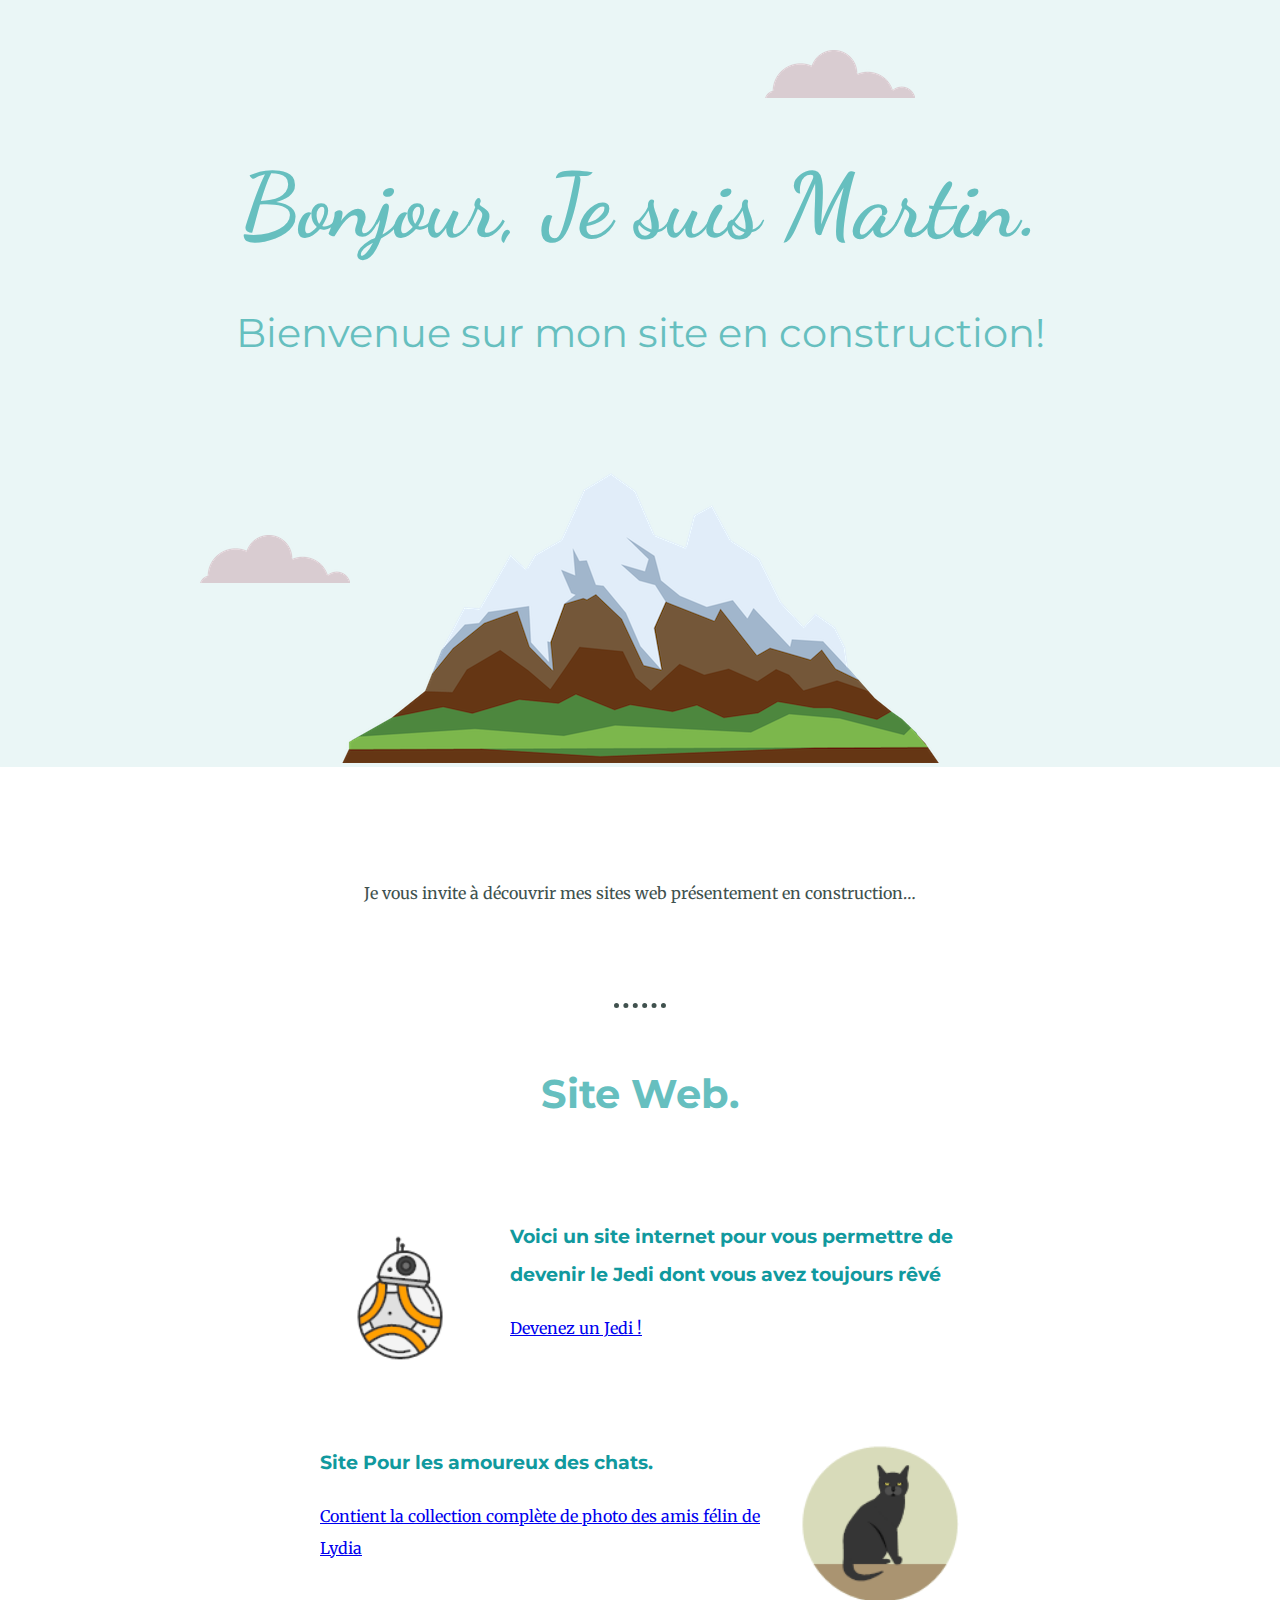
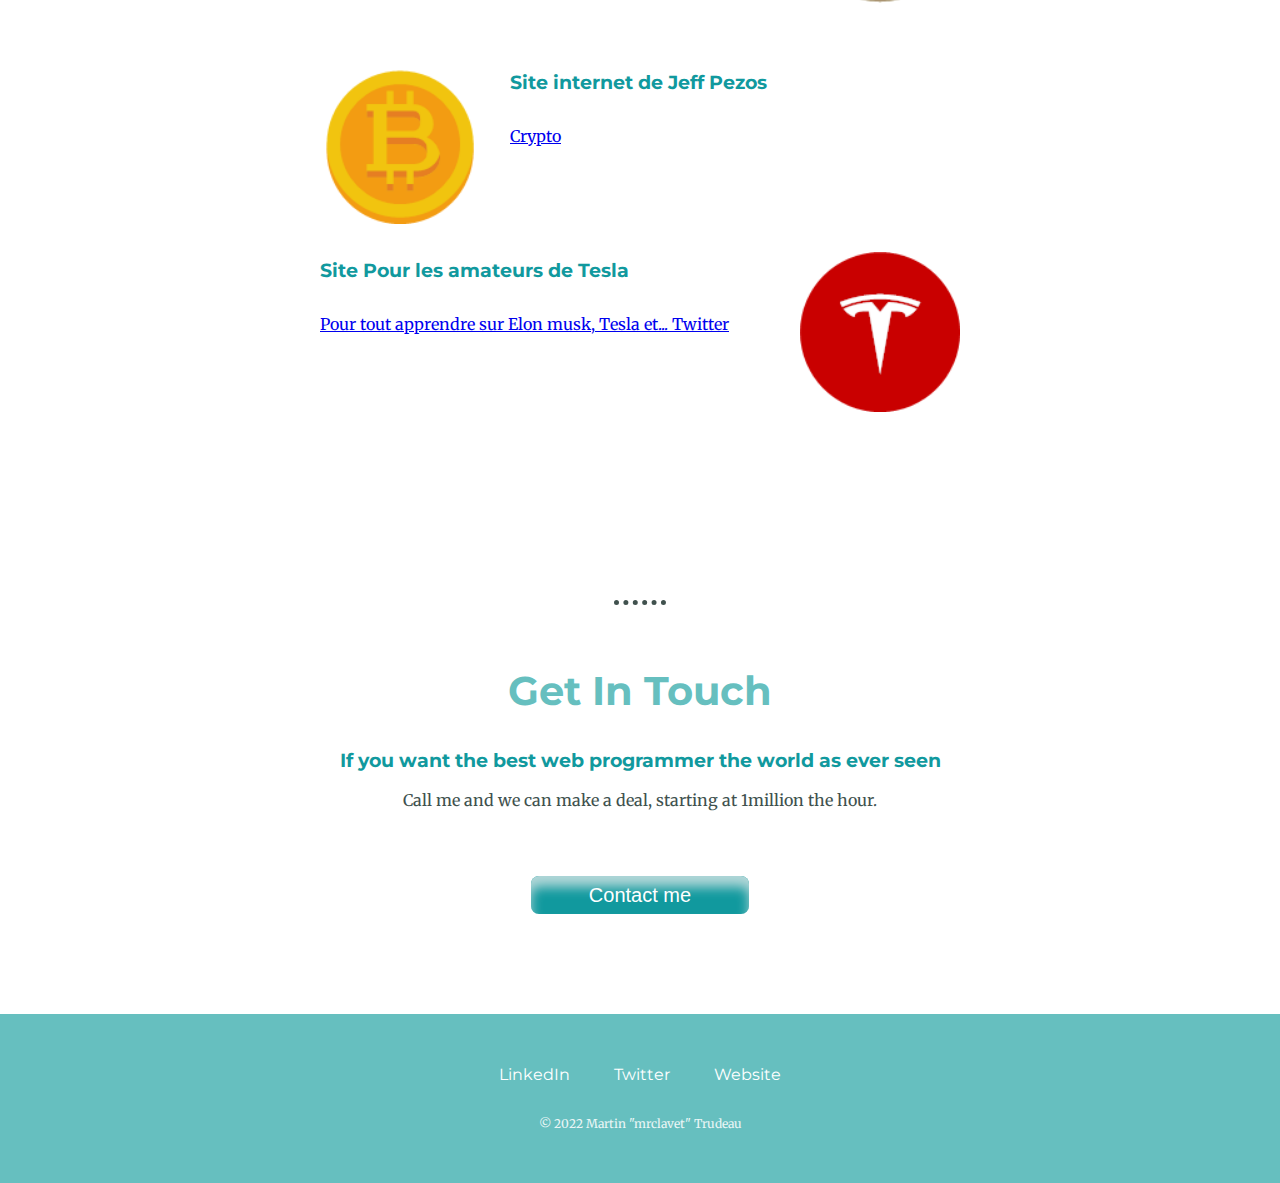
<file: mrclavet.html>
<!DOCTYPE html>
<html lang="en">
<head>
    <meta charset="UTF-8">
    <meta name="viewport" content="width=device-width, initial-scale=1.0">
    <title>Martin trudeau</title>
    <link rel="stylesheet" href="styles.css">
    <link rel="shortcut icon" href="favicon.ico" type="image/x-icon">
    <link href="https://fonts.googleapis.com/css2?family=Dancing+Script:wght@500&family=Indie+Flower&family=Merriweather:wght@300&family=Montserrat:wght@100&family=Sacramento&display=swap" rel="stylesheet">

</head>
<body>
    <div class="top-container">
        <img class="top-cloud" src="cloud.png" alt="cloud-img">
        <h1 class="top-containerh1">
            Bonjour, Je suis Martin. 
        </h1>
        <h2 class="top-containerh2">
            Bienvenue sur mon site en construction!
        </h2>
        <img class="bottom-cloud" src="cloud.png" alt="cloud-img">
        <img src="mountain.png" alt="mountain-img">
        <div class="middle-container">
            <div class="profile"> 
              <p class="description1">Je vous invite à découvrir mes sites web présentement en construction…</p>
            </div>
            <hr class="hr">
            <div class="skills">
              <h2>Site Web.</h2>
              <div class="skill-row">
                <img class="ci1" src="jedi.png" alt="jedi">
                <h3>Voici un site internet pour vous permettre de devenir le Jedi dont vous avez toujours rêvé</h3>
                <a href="http://www.jedi.mrclavet.cemti.ca/">Devenez un Jedi !</a>
              </div>
              <div class="skill-row">
                <img class="ci2" src="cat.png" alt="cat">
                <h3>Site Pour les amoureux des chats.</h3>
                <a href="http://www.lydia.mrclavet.cemti.ca/">Contient la collection complète de photo des amis félin de Lydia</a>
              </div>
               <div class="skill-row">
                <img class="ci1" src="bitcoin.png" alt="bitcoin">
                <h3>Site internet de Jeff Pezos</h3>
                <a href="http://www.crypto.mrclavet.cemti.ca/">Crypto</a>
              </div>
              <div class="skill-row">
                <img class="ci2" src="tesla.png" alt="tesla">
                <h3>Site Pour les amateurs de Tesla</h3>
                <a href="http://www.elon.mrclavet.cemti.ca/">Pour tout apprendre sur Elon musk, Tesla et... Twitter</a>
              </div>
            </div><br>
            <br>
            <br>
            <hr class="hr">
            <div class="contact-me">
            
              <h2>Get In Touch</h2>
              <h3>If you want the best web programmer the world as ever seen</h3>
              <p>Call me and we can make a deal, starting at 1million the hour.</p>
              <a class="BUTTON_IZU" href="mailto:0959503@cegepmontpetit.ca.com">Contact me</a>
            </div>
          </div>
          
          
          <div class="bottom-container">
            <a class="footer-link" href="https://www.linkedin.com/">LinkedIn</a>
            <a class="footer-link" href="https://twitter.com/">Twitter</a>
            <a class="footer-link" href="https://www.google.ca/">Website</a>
            <p class="copyright">© 2022 Martin "mrclavet" Trudeau</p>
          </div>
          
    </div>
    </div>
    
</body>
</html>
</file>
<file: styles.css>
body {
    color: #40514e;
    background-color: #EAF6F6;
    margin: 0;
    font-family: 'Merriweather', serif; 
}
a:hover {
    color: #EAF6F6;
}
h1 {
    color: #66BFBF;
    margin: 50px auto 0 auto;
    font-size: 5.625rem;
    font-family: 'Dancing Script', cursive;
    

}
h2 {
    color: #66BFBF;
    font-family: 'Montserrat', sans-serif;
    font-size: 2.5rem;
}
h3 {
    color: #11999E;
    font-family: 'Montserrat', sans-serif;
}
p {
    font-family: 'Merriweather', sans-serif;
}
.hr {
    color: #40514E;
    margin-top: 100px;
    margin-bottom: 60px;
    border:none;
  border-top:5px dotted;
  height:1px;
  width:4%;
}
.copyright {
    color: #EAF6F6;
    font-size: .75rem;
    padding: 20px 0px;
}

.description1 {
    color: #40514E
}

.btn {
    color: #11999E;
}

.footer-link {
    color: #ffffff;
    font-family: 'montserrat', sans-serif;
    margin: 10px 20px;
    text-decoration: none;
}


.skill-row {
    width: 50%;
    display: block;
    margin: 100px auto 100px auto;
    text-align: left;
    line-height: 2;
}

.ci1 {
    margin-right: 30px;
    width: 25%;
    float: left;
}

.ci2 {
    margin-left: 30px;
    width: 25%;
    float: right;
}

.top-container {
    background-color: #EAF6F6;
    position: relative;
    margin-top: 50px;
    text-align: center;
    
}
.middle-container {
    padding-top: 100px;
    background-color: white;
}
.bottom-container {
    background-color: #66BFBF;
    padding: 50px 0px 20px;
}
.top-cloud {
    position: relative;
    left: 200px;
}
.bottom-cloud {
    position: absolute;
    left: 200px;
    bottom: 2200px;
}
.profile {
    border-radius: 50%;
}
.profile-image {
    border-radius: 10%;
}
.top-containerh2 {
    font-weight: normal;
    line-height: 2;
}
.top-containerh1 {
    
}
.BUTTON_IZU {
    -webkit-border-radius: 20px;
    -moz-border-radius: 20px;
    border-radius: 8px;
    height: 20px;
    line-height: 20px;
    color: #FFFFFF;
    font-family: Helvetica;
    width: 200px;
    font-size: 20px;
    font-weight: 400;
    padding: 9px;
    background-color: #11999E;
    -webkit-box-shadow: inset 0 11px 12px 0 #B2D7D8;
    -moz-box-shadow: inset 0 11px 12px 0 #B2D7D8;
    box-shadow: inset 0 11px 12px 0 #B2D7D8;
    text-decoration: none;
    display: inline-block;
    cursor: pointer;
    text-align: center;
    margin-top: 50px;
    margin-bottom: 100px;
 }
 
 .BUTTON_IZU:hover {
    border: solid #FFFFFF 1px;
    background: #94E7E9;
    background-image: -webkit-linear-gradient(top, #94E7E9, #07D0E7);
    background-image: -moz-linear-gradient(top, #94E7E9, #07D0E7);
    background-image: -ms-linear-gradient(top, #94E7E9, #07D0E7);
    background-image: -o-linear-gradient(top, #94E7E9, #07D0E7);
    background-image: -webkit-gradient(to bottom, #94E7E9, #07D0E7);
    -webkit-border-radius: 20px;
    -moz-border-radius: 20px;
    border-radius: 8px;
    text-decoration: none;
 }
</file>
